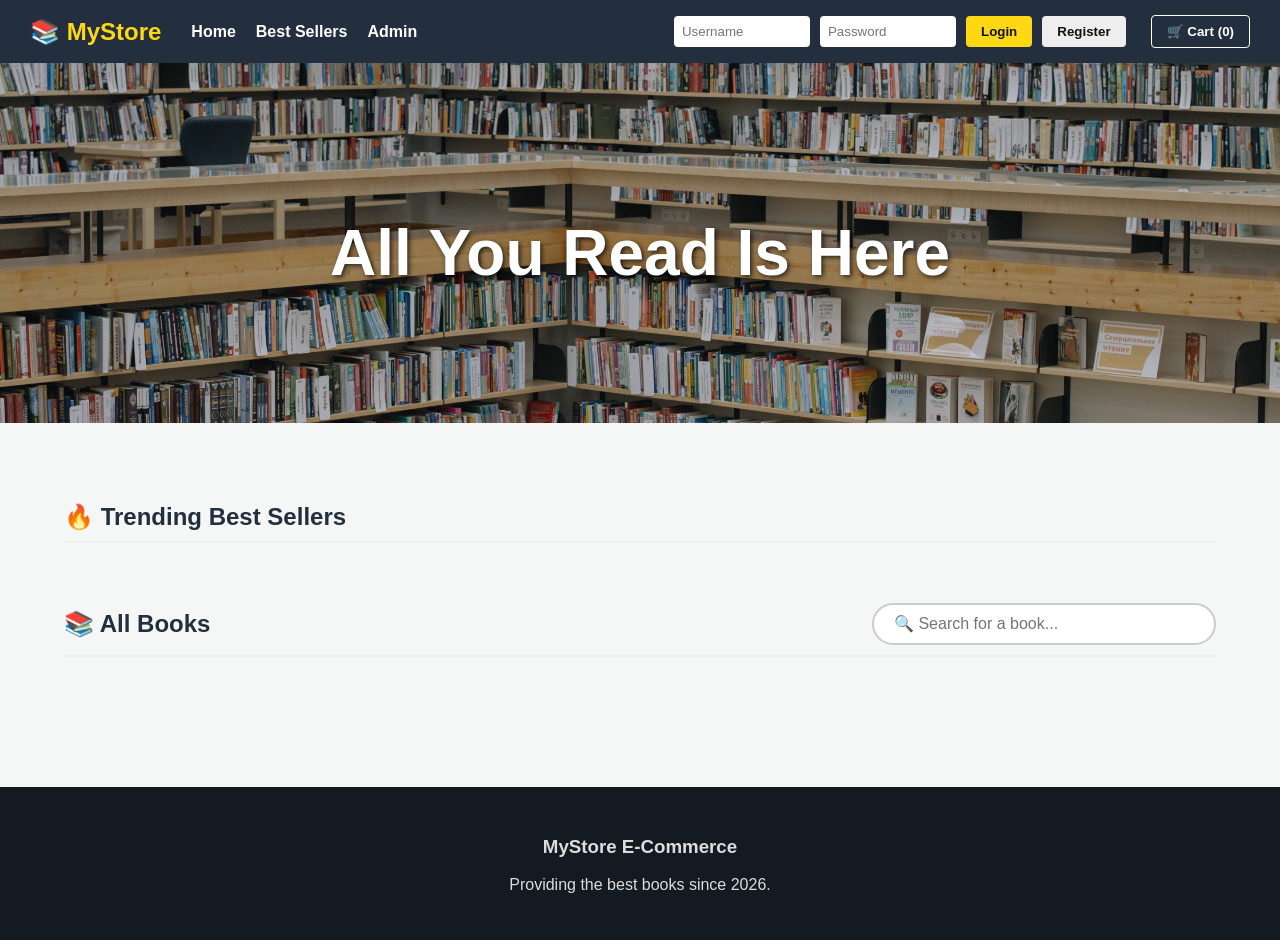
<file: frontend/index.html>
<!DOCTYPE html>
<html lang="en">
<head>
    <meta charset="UTF-8">
    <meta name="viewport" content="width=device-width, initial-scale=1.0">
    <title>Modern Bookstore</title>
    
    <link rel="icon" href="data:image/svg+xml,<svg xmlns=%22http://www.w3.org/2000/svg%22 viewBox=%220 0 100 100%22><text y=%22.9em%22 font-size=%2290%22>📚</text></svg>">
    <link rel="stylesheet" href="css/style.css">
</head>
<body>

    <header>

        <div class="header-left">
            <a href="#" class="logo">📚 MyStore</a>
            <nav class="nav-links">
                <a href="#">Home</a>
                <a href="bestsellers.html">Best Sellers</a>
                <a href="admin.html">Admin</a>
            </nav>
        </div>
        
        <div class="user-controls" id="userArea">
            <input type="text" id="usernameInput" placeholder="Username">
            <input type="password" id="passwordInput" placeholder="Password">
            <button class="auth-btn" onclick="login()">Login</button>
            <button class="auth-btn" style="background: #eee;" onclick="register()">Register</button>
            <button class="cart-btn" onclick="toggleCart()">🛒 Cart (<span id="cartCount">0</span>)</button>
        </div>
    </header>
    <div class="landing-container">
        <p class="landing-text">All You Read Is Here</p>
        <img src="./images/pexels-cottonbro-6333724.jpg" alt="landing image">
    </div>
    <main class="store-container">
        <h2 class="section-title">🔥 Trending Best Sellers</h2>
        <div id="trending-front" class="book-grid"></div>

        <div style="display: flex; justify-content: space-between; align-items: center; border-bottom: 2px solid #eee; margin-top: 40px; margin-bottom: 20px; padding-bottom: 10px; flex-wrap: wrap; gap: 15px;">
            <h2 class="section-title" style="border: none; margin: 0; padding: 0;">📚 All Books</h2>
            <input type="text" id="searchBar" onkeyup="debounceSearch()" placeholder="🔍 Search for a book..." class="search-input">
        </div>
    
        <div id="categoryMenu" class="category-menu"></div>
        <div id="store-front" class="book-grid"></div>

        <div style="text-align: center; margin: 40px 0;">
            <button id="loadMoreBtn" onclick="loadMoreBooks()" class="buy-btn" style="width: 250px; display: none;">Load More Books ⬇️</button>
        </div>
    </main>

    <div class="cart-overlay" id="cartOverlay">
        <div class="cart-modal">
            <div style="display: flex; justify-content: space-between; align-items: center;">
                <h2>Your Shopping Cart</h2>
                <button onclick="toggleCart()" style="background: none; border: none; font-size: 1.2rem; cursor: pointer;">❌</button>
            </div>
            
            <div id="cartItemsList"></div>
            
            <div class="cart-total">
                Total: $<span id="cartTotal">0.00</span>
            </div>
            
            <div id="cartMessage" style="text-align: center; font-weight: bold; margin-top: 15px;"></div>
            
            <button class="buy-btn" onclick="checkout()" style="margin-top: 15px;">Secure Checkout</button>
            <button onclick="clearCart()" style="width: 100%; margin-top: 10px; padding: 10px; background: transparent; border: 1px solid #ccc; cursor: pointer; border-radius: 20px;">Empty Cart</button>
        </div>
    </div> 


    <div class="payment-modal-overlay" id="paymentOverlay">
        <div class="payment-box">
            <h2>💳 Secure Checkout</h2>
            <p style="color: #666; margin-bottom: 20px; font-weight: bold;">Amount due: $<span id="paymentTotal">0.00</span></p>
            
            <label style="font-size: 0.85rem; color: #555;">Cardholder Name</label>
            <input type="text" id="cardName" class="payment-input" placeholder="Jane Doe" required>
            
            <label style="font-size: 0.85rem; color: #555;">Card Number</label>
            <input type="text" id="cardNumber" class="payment-input" placeholder="0000 0000 0000 0000" maxlength="19" onkeyup="formatCardNumber(this)" required>
            
            <div class="payment-row">
                <div style="flex: 1;">
                    <label style="font-size: 0.85rem; color: #555;">Expiry (MM/YY)</label>
                    <input type="text" id="cardExpiry" class="payment-input" placeholder="12/26" maxlength="5" required>
                </div>
                <div style="flex: 1;">
                    <label style="font-size: 0.85rem; color: #555;">CVC</label>
                    <input type="password" id="cardCVC" class="payment-input" placeholder="123" maxlength="3" required>
                </div>
            </div>
            
            <button class="payment-btn" id="payButton" onclick="processPayment()">Pay $<span id="btnPaymentTotal">0.00</span></button>
            <button onclick="closePaymentModal()" style="width: 100%; margin-top: 10px; padding: 10px; background: transparent; border: none; cursor: pointer; color: #888; text-decoration: underline;">Cancel and return to cart</button>
            
            <div class="secure-badge">
                🔒 Powered by MockStripe
            </div>
        </div>
    </div>

    <div id="toast"></div>

    <footer>
        <h3>MyStore E-Commerce</h3>
        <p>Providing the best books since 2026.</p>
    </footer>

    <script src="js/telemetry.js"></script>
    <script src="js/storefront.js"></script>
</body>
</html>
</file>
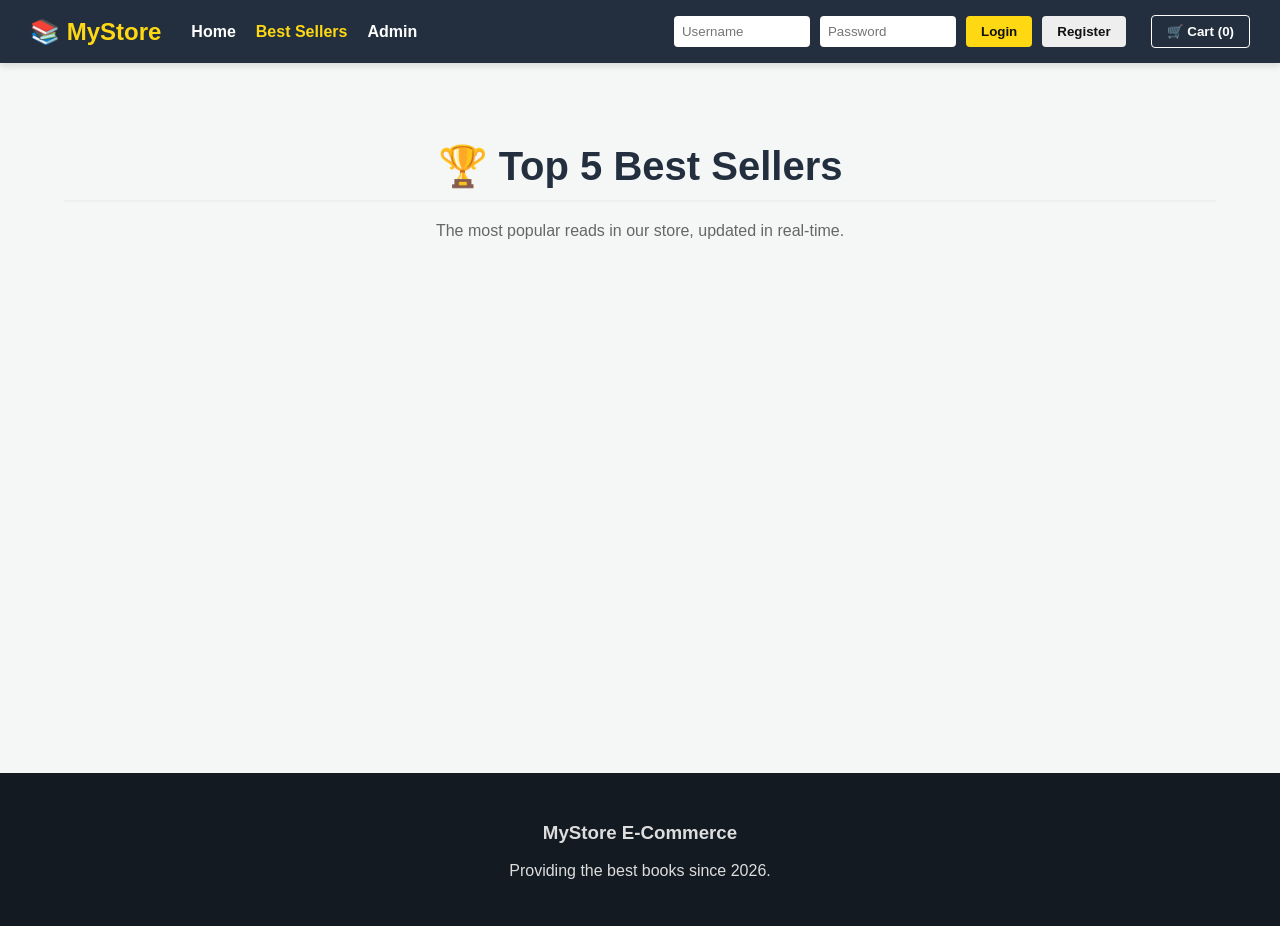
<file: frontend/bestsellers.html>
<!DOCTYPE html>
<html lang="en">
<head>
    <meta charset="UTF-8">
    <meta name="viewport" content="width=device-width, initial-scale=1.0">
    <title>Top 5 Best Sellers - MyStore</title>
    <link rel="stylesheet" href="css/style.css">
    <head>
        <meta charset="UTF-8">
        <meta name="viewport" content="width=device-width, initial-scale=1.0">
        <title>Modern Bookstore</title>
        
        <link rel="icon" href="data:image/svg+xml,<svg xmlns=%22http://www.w3.org/2000/svg%22 viewBox=%220 0 100 100%22><text y=%22.9em%22 font-size=%2290%22>📚</text></svg>">
        
        <link rel="stylesheet" href="css/style.css">
    </head>
</head>
<body>

    <header>
        <div class="header-left">
            <a href="index.html" class="logo">📚 MyStore</a>
            <nav class="nav-links">
                <a href="index.html">Home</a>
                <a href="bestsellers.html" style="font-weight: bold; color: #ffd814;">Best Sellers</a>
                <a href="admin.html">Admin</a>
            </nav>
        </div>
        
        <div class="user-controls" id="userArea">
            <input type="text" id="usernameInput" placeholder="Username">
            <input type="password" id="passwordInput" placeholder="Password">
            <button class="auth-btn" onclick="login()">Login</button>
            <button class="auth-btn" style="background: #eee;" onclick="register()">Register</button>
            <button class="cart-btn" onclick="toggleCart()">🛒 Cart (<span id="cartCount">0</span>)</button>
        </div>
    </header>

    <main class="store-container" style="min-height: 70vh;">
        <h2 class="section-title" style="text-align: center; font-size: 2.5rem; margin-top: 40px;">🏆 Top 5 Best Sellers</h2>
        <p style="text-align: center; color: #666; margin-bottom: 40px;">The most popular reads in our store, updated in real-time.</p>
        
        <div id="trending-front" class="book-grid"></div>
    </main>

    <div class="cart-overlay" id="cartOverlay">
        <div class="cart-modal">
            <div style="display: flex; justify-content: space-between; align-items: center;">
                <h2>Your Shopping Cart</h2>
                <button onclick="toggleCart()" style="background: none; border: none; font-size: 1.2rem; cursor: pointer;">❌</button>
            </div>
            <div id="cartItemsList"></div>
            <div class="cart-total">Total: $<span id="cartTotal">0.00</span></div>
            <div id="cartMessage" style="text-align: center; font-weight: bold; margin-top: 15px;"></div>
            <button class="buy-btn" onclick="checkout()" style="margin-top: 15px;">Secure Checkout</button>
            <button onclick="clearCart()" style="width: 100%; margin-top: 10px; padding: 10px; background: transparent; border: 1px solid #ccc; cursor: pointer; border-radius: 20px;">Empty Cart</button>
        </div>
    </div> 

    <div class="payment-modal-overlay" id="paymentOverlay">
        <div class="payment-box">
            <h2>💳 Secure Checkout</h2>
            <p style="color: #666; margin-bottom: 20px; font-weight: bold;">Amount due: $<span id="paymentTotal">0.00</span></p>
            <label style="font-size: 0.85rem; color: #555;">Cardholder Name</label>
            <input type="text" id="cardName" class="payment-input" placeholder="Jane Doe" required>
            <label style="font-size: 0.85rem; color: #555;">Card Number</label>
            <input type="text" id="cardNumber" class="payment-input" placeholder="0000 0000 0000 0000" maxlength="19" onkeyup="formatCardNumber(this)" required>
            <div class="payment-row">
                <div style="flex: 1;">
                    <label style="font-size: 0.85rem; color: #555;">Expiry (MM/YY)</label>
                    <input type="text" id="cardExpiry" class="payment-input" placeholder="12/26" maxlength="5" required>
                </div>
                <div style="flex: 1;">
                    <label style="font-size: 0.85rem; color: #555;">CVC</label>
                    <input type="password" id="cardCVC" class="payment-input" placeholder="123" maxlength="3" required>
                </div>
            </div>
            <button class="payment-btn" id="payButton" onclick="processPayment()">Pay $<span id="btnPaymentTotal">0.00</span></button>
            <button onclick="closePaymentModal()" style="width: 100%; margin-top: 10px; padding: 10px; background: transparent; border: none; cursor: pointer; color: #888; text-decoration: underline;">Cancel and return to cart</button>
        </div>
    </div>

    <div id="toast"></div>

    <footer>
        <h3>MyStore E-Commerce</h3>
        <p>Providing the best books since 2026.</p>
    </footer>

    <script src="js/telemetry.js"></script>
    <script src="js/storefront.js"></script>
</body>
</html>
</file>
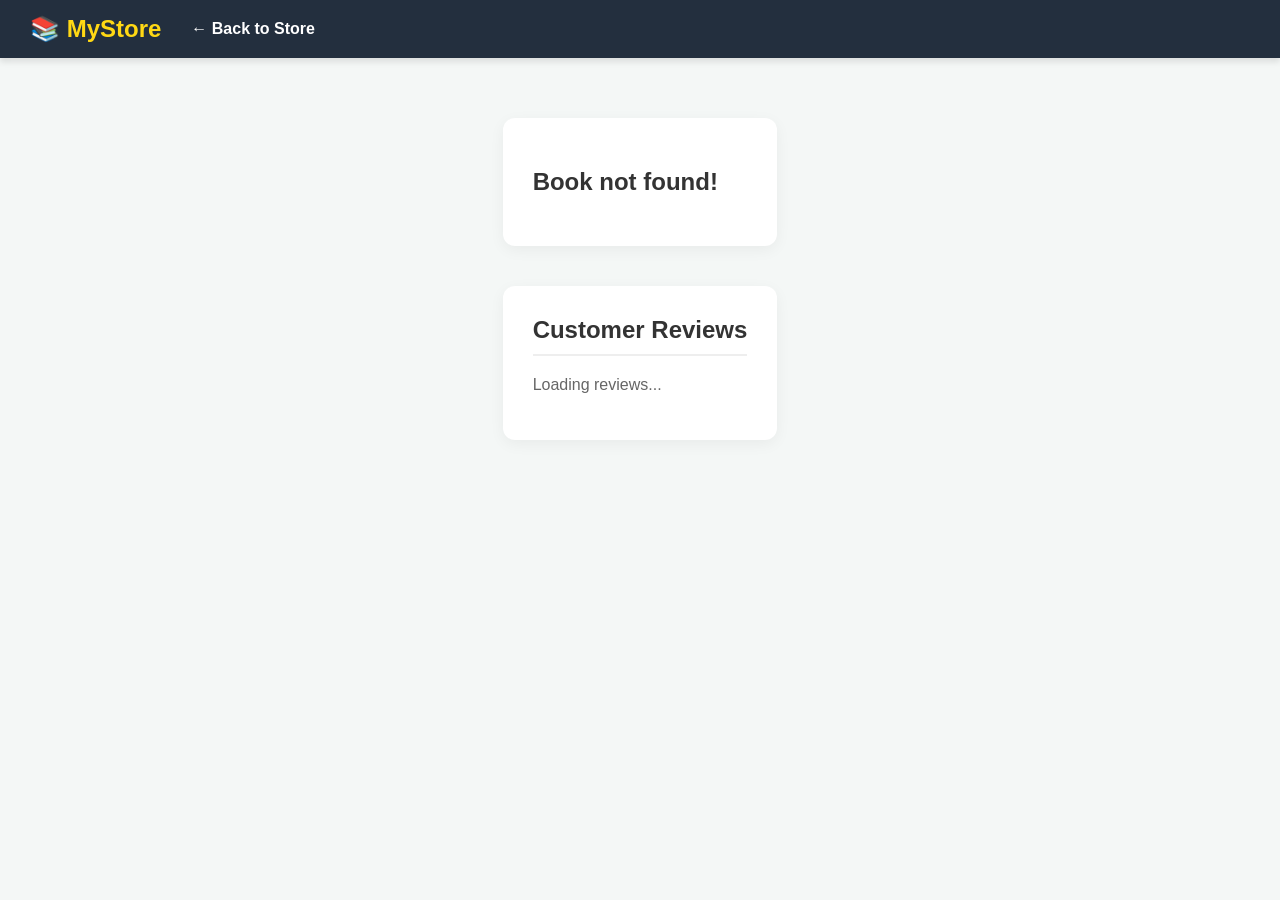
<file: frontend/book.html>
<!DOCTYPE html>
<html lang="en">
<head>
    <meta charset="UTF-8">
    <meta name="viewport" content="width=device-width, initial-scale=1.0">
    <title>Book Details - MyStore</title>
    <link rel="stylesheet" href="css/style.css">
    <head>
        <meta charset="UTF-8">
        <meta name="viewport" content="width=device-width, initial-scale=1.0">
        <title>Modern Bookstore</title>
        
        <link rel="icon" href="data:image/svg+xml,<svg xmlns=%22http://www.w3.org/2000/svg%22 viewBox=%220 0 100 100%22><text y=%22.9em%22 font-size=%2290%22>📚</text></svg>">
        
        <link rel="stylesheet" href="css/style.css">
    </head>
    <style>
        .details-container { max-width: 1000px; margin: 40px auto; padding: 20px; }
        .split-view { display: flex; gap: 40px; background: white; padding: 30px; border-radius: 12px; box-shadow: 0 4px 15px rgba(0,0,0,0.05); flex-wrap: wrap; }
        .book-cover-large { flex: 1; min-width: 250px; background: #f8f9fa; display: flex; align-items: center; justify-content: center; font-size: 5rem; border-radius: 8px; min-height: 350px; border: 1px solid #eee; }
        .book-info { flex: 2; min-width: 300px; }
        .book-title { font-size: 2.2rem; color: #111; margin-bottom: 5px; margin-top: 0; }
        .book-author { font-size: 1.1rem; color: #0070ba; margin-bottom: 20px; }
        .book-price-large { font-size: 2rem; color: #B12704; font-weight: bold; margin: 15px 0; }
        .synopsis { color: #333; line-height: 1.6; margin-bottom: 30px; }
        
        .reviews-section { margin-top: 40px; background: white; padding: 30px; border-radius: 12px; box-shadow: 0 4px 15px rgba(0,0,0,0.05); }
        .review-card { border-bottom: 1px solid #eee; padding: 20px 0; }
        .review-card:last-child { border-bottom: none; }
        .review-header { display: flex; justify-content: space-between; margin-bottom: 10px; }
        .reviewer-name { font-weight: bold; color: #111; }
        .review-date { color: #888; font-size: 0.9rem; }
    </style>
</head>
<body style="background-color: #f4f7f6;">

    <header>
        <div class="header-left">
            <a href="index.html" class="logo">📚 MyStore</a>
            <nav class="nav-links">
                <a href="index.html">← Back to Store</a>
            </nav>
        </div>
    </header>

    <div class="details-container">
        <div class="split-view" id="bookDetailsArea">
            <h3 style="text-align:center; width: 100%;">Loading book details...</h3>
        </div>

        <div class="reviews-section">
            <h2 style="margin-top: 0; border-bottom: 2px solid #eee; padding-bottom: 10px;">Customer Reviews</h2>
            <div id="reviewsList">
                <p style="color: #666;">Loading reviews...</p>
            </div>
        </div>
    </div>
</div> </div> <div id="toast"></div>
    <script src="js/telemetry.js"></script>
    <script src="js/book.js"></script>
</body>
</html>
</file>
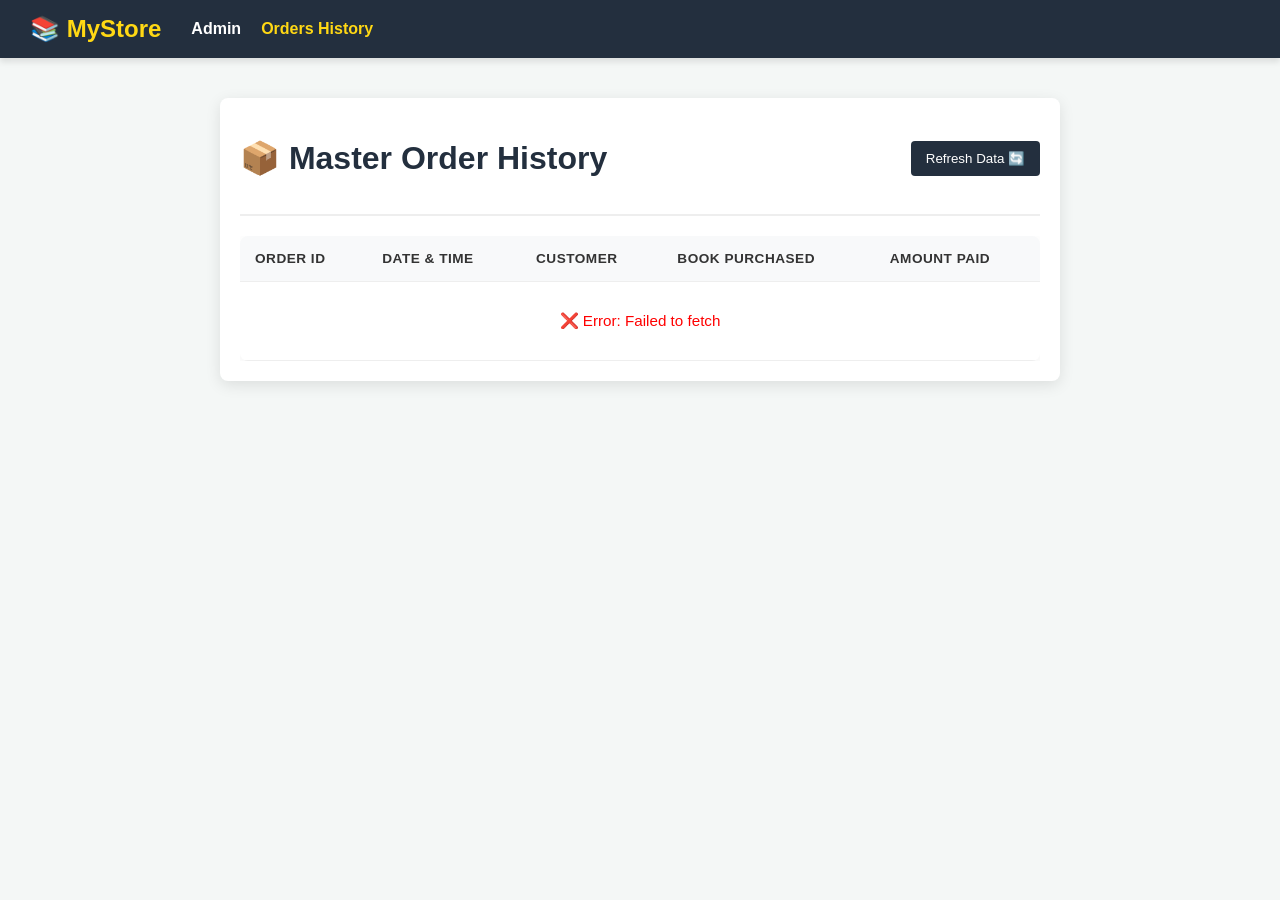
<file: frontend/orders.html>
<!DOCTYPE html>
<html lang="en">
<head>
    <meta charset="UTF-8">
    <meta name="viewport" content="width=device-width, initial-scale=1.0">
    <title>Admin - Order History</title>
    <link rel="stylesheet" href="css/style.css">
    <head>
        <meta charset="UTF-8">
        <meta name="viewport" content="width=device-width, initial-scale=1.0">
        <title>Modern Bookstore</title>
        
        <link rel="icon" href="data:image/svg+xml,<svg xmlns=%22http://www.w3.org/2000/svg%22 viewBox=%220 0 100 100%22><text y=%22.9em%22 font-size=%2290%22>📚</text></svg>">
        
        <link rel="stylesheet" href="css/style.css">
    </head>
    <style>
        .orders-container {
            max-width: 1200px;
            margin: 40px auto;
            padding: 20px;
            background: white;
            border-radius: 8px;
            box-shadow: 0 4px 15px rgba(0,0,0,0.1);
        }

        .header {
            color: #232f3e;
            border-bottom: 2px solid #eee;
            padding-bottom: 15px;
            margin-bottom: 20px;
            display: flex;
            justify-content: space-between;
            align-items: center;
        }

        /* Table Styling */
        .table-wrapper {
            overflow-x: auto; /* Makes it scrollable on mobile */
        }

        table {
            width: 100%;
            border-collapse: collapse;
            font-size: 0.95rem;
        }

        th, td {
            padding: 15px;
            text-align: left;
            border-bottom: 1px solid #eee;
        }

        th {
            background-color: #f8f9fa;
            color: #333;
            font-weight: bold;
            text-transform: uppercase;
            font-size: 0.85rem;
            letter-spacing: 0.5px;
        }

        tr:hover { background-color: #fdfdfd; }

        .price-badge {
            background: #e8f5e9;
            color: #2e7d32;
            padding: 4px 8px;
            border-radius: 4px;
            font-weight: bold;
        }
        
        .user-badge {
            background: #e3f2fd;
            color: #1565c0;
            padding: 4px 8px;
            border-radius: 4px;
            font-weight: bold;
        }
    </style>
</head>
<body style="background-color: #f4f7f6;">

    <header>
        <div class="header-left">
            <a href="index.html" class="logo">📚 MyStore</a>
            <nav class="nav-links">
                <a href="admin.html">Admin</a>
                <a href="orders.html" style="color: #ffd814;">Orders History</a>
            </nav>
        </div>
    </header>

    <div class="orders-container">
        <div class="header">
            <h1>📦 Master Order History</h1>
            <button onclick="fetchOrders()" style="padding: 10px 15px; background: #232f3e; color: white; border: none; border-radius: 4px; cursor: pointer;">Refresh Data 🔄</button>
        </div>

        <div class="table-wrapper">
            <table>
                <thead>
                    <tr>
                        <th>Order ID</th>
                        <th>Date & Time</th>
                        <th>Customer</th>
                        <th>Book Purchased</th>
                        <th>Amount Paid</th>
                    </tr>
                </thead>
                <tbody id="ordersTableBody">
                    <tr><td colspan="5" style="text-align:center; padding: 30px;">Loading order history...</td></tr>
                </tbody>
            </table>
        </div>
    </div>

    <script src="js/orders.js"></script>
</body>
</html>
</file>
<file: frontend/css/style.css>
/* --- GLOBAL STYLES --- */
body {
    font-family: 'Segoe UI', Tahoma, Geneva, Verdana, sans-serif;
    background-color: #f4f7f6;
    margin: 0;
    padding: 0;
    color: #333;
    display: flex;
    flex-direction: column;
    min-height: 100vh; /* Keeps footer at the bottom */
   
}

/* --- NAVBAR (Red & White Zones) --- */
header {
    background-color: #232f3e;
    color: white;
    padding: 15px 30px;
    display: flex;
    justify-content: space-between;
    align-items: center;
    box-shadow: 0 4px 6px rgba(0,0,0,0.1);
    flex-wrap: wrap; /* Allows the right side to drop down if needed */
    gap: 15px; 
}

.header-left {
    display: flex;
    align-items: center;
    gap: 30px;
    flex-wrap: wrap; /* Allows links to wrap below logo if squished */
}

.logo {
    font-size: 1.5rem;
    font-weight: bold;
    color: #ffd814;
    text-decoration: none;
}

.nav-links {
    display: flex;
    gap: 20px;
    flex-wrap: wrap;
}

.nav-links a {
    color: white;
    text-decoration: none;
    font-weight: bold;
}

.nav-links a:hover {
    color: #ffd814;
}

/* User Login Area */
.user-controls {
    display: flex;
    gap: 10px;
    align-items: center;
    flex-wrap: wrap; /* Let inputs drop down if squished */
}

.user-controls input {
    padding: 8px;
    border-radius: 4px;
    border: none;
    max-width: 120px; /* Keeps inputs from being too long on mobile */
}

.auth-btn {
    background-color: #ffd814;
    color: #111;
    border: none;
    padding: 8px 15px;
    border-radius: 4px;
    cursor: pointer;
    font-weight: bold;
}

.auth-btn:hover { background-color: #f7ca00; }

/* --- MOBILE RESPONSIVENESS (The Magic Trick!) --- */
@media (max-width: 768px) {
    header {
        flex-direction: column; /* Stacks the left and right sides on top of each other */
        align-items: flex-start;
        padding: 15px;
    }
    
    .header-left {
        gap: 15px;
        flex-direction: column;
        align-items: flex-start;
    }
    
    .user-controls {
        width: 100%;
        margin-top: 10px;
    }
}

/* --- HERO BANNER (LANDING CONTAINER) --- */
.landing-container {
    width: 100%;
    height: 40vh; /* Locks the box to 40% of the screen height */
    overflow: hidden;
    position: relative;
    background-color: #232f3e; /* A dark fallback color while the image loads */
}

.landing-container img {
    width: 100%;
    height: 100%;
    object-fit: cover; /* This is the magic! It zooms/crops perfectly without squishing */
    object-position: center; /* Keeps the focal point in the middle */
    display: block;
    opacity: 0.8; /* Optional: slightly darkens the image so it fits the modern UI */
    z-index: 1;
}

.landing-text {
    position: absolute; /* REQUIRED: Force the text out of normal flow and over the image */
    
    /* Perfect vertical and horizontal centering trick */
    top: 35%;
    left: 50%;
    transform: translate(-50%, -50%); 
    
    /* Ensure it's in front of the image */
    z-index: 10; 
    
    /* Modern text styling */
    color: white;
    font-size: 4rem; /* user needs to choose size, e.g. 3rem or 4.5rem for bold headline */
    font-weight: bold;
    text-align: center; /* Center multi-line text */
    text-shadow: 2px 2px 5px rgba(0,0,0,0.7); /* Optional: extra readability on light image areas */
    
    /* --- ANIMATION CONTROLS --- */
    opacity: 0; /* Page starts with the text invisible */
    animation: fadeInUp 0.5s ease-out forwards; /* Name, duration, timing, stay at the end */
    animation-delay: 0.1s; /* Tiny delay before starting feels more natural */
}

/* Define the 'fadeInUp' motion */
@keyframes fadeInUp {
    0% {
        opacity: 0;
        /* Start 50px BELOW the perfectly centered position. 
           We have to combine the existing '-50%' centering logic with the offset. */
        transform: translate(-50%, calc(-50% + 50px));
    }
    100% {
        opacity: 1;
        /* End exactly at the perfectly centered position. */
        transform: translate(-50%, -50%);
    }
}

/* --- PRODUCT CAROUSEL (Cyan Zone) --- */
.store-container {
    padding: 40px 5%; /* 5% margin on the sides keeps it looking neat */
    flex: 1; 
    max-width: 1400px;
    margin: 0 auto;
    width: 90%;
}

.section-title {
    color: #232f3e;
    border-bottom: 2px solid #eee;
    padding-bottom: 10px;
    margin-top: 40px;
    margin-bottom: 20px;
}

/* This replaces the horizontal scroll with a clean, wrapping grid */
.book-grid {
    display: grid;
    grid-template-columns: repeat(auto-fill, minmax(260px, 1fr));
    gap: 50px;
}

.book-card {
    background: white;
    border-radius: 10px;
    padding: 25px;
    box-shadow: 0 4px 8px rgba(0,0,0,0.05);
    transition: transform 0.2s, box-shadow 0.2s;
    text-align: center;
    border: 1px solid #eee;
    display: flex;
    flex-direction: column; /* Pushes the buy button to the bottom */
}

.book-card:hover {
    transform: translateY(-5px);
    box-shadow: 0 8px 16px rgba(0,0,0,0.1);
}

.price { font-size: 1.4rem; color: #B12704; font-weight: bold; margin: 10px 0; }
.stock { color: #007600; font-size: 0.9rem; margin-bottom: auto; /* Pushes button down */ }
.stock.low { color: #c40000; }

.buy-btn, .rate-btn {
    height: 42px; /* Force identical height */
    display: flex;
    align-items: center;
    justify-content: center;
    box-sizing: border-box; /* Crucial: includes border in the height calculation */
    font-size: 0.95rem;
    cursor: pointer;
    transition: all 0.2s ease;
    border-radius: 25px; 
    padding: 0 15px; /* Side padding only, height is fixed */
}
 

.buy-btn {
    background-color: #ffd814;
    color: #111;
    border: none;
    font-weight: bold;
    flex: 2;
}

.buy-btn:hover {
    background-color: #f7ca00;
}

/* Custom Scrollbar for Carousel */
#store-front::-webkit-scrollbar { height: 10px; }
#store-front::-webkit-scrollbar-thumb { background: #ccc; border-radius: 5px; }
#store-front::-webkit-scrollbar-track { background: #f1f1f1; }

.book-card {
    min-width: 250px; /* Forces cards to stay wide in the carousel */
    scroll-snap-align: start;
    background: white;
    border-radius: 10px;
    padding: 25px;
    box-shadow: 0 4px 8px rgba(0,0,0,0.05);
    transition: transform 0.2s, box-shadow 0.2s;
    text-align: center;
    border: 1px solid #eee;
}

.book-card:hover {
    transform: translateY(-5px);
    box-shadow: 0 8px 16px rgba(0,0,0,0.1);
}

.price { font-size: 1.4rem; color: #B12704; font-weight: bold; margin: 10px 0; }
.stock { color: #007600; font-size: 0.9rem; margin-bottom: 20px; }
.stock.low { color: #c40000; }

.buy-btn {
    background-color: #ffd814; color: #111; border: 1px solid #fcd200;
    padding: 12px 20px; border-radius: 20px; cursor: pointer;
    font-weight: bold; width: 100%; transition: background-color 0.2s;
}
.buy-btn:hover { background-color: #f7ca00; }

/* --- FOOTER (Brown Zone) --- */
footer {
    background-color: #131a22;
    color: #ddd;
    text-align: center;
    padding: 30px 20px;
    margin-top: auto;
}

.footer-links { margin-top: 15px; }
.footer-links a { color: #fff; text-decoration: none; margin: 0 10px; font-size: 0.9rem; }
.footer-links a:hover { text-decoration: underline; }

/* --- SHOPPING CART MODAL --- */
.cart-btn {
    background-color: transparent;
    border: 1px solid white;
    color: white;
    padding: 8px 15px;
    border-radius: 4px;
    cursor: pointer;
    font-weight: bold;
    margin-left: 15px;
}
.cart-btn:hover { background-color: rgba(255,255,255,0.1); }

.cart-overlay {
    display: none; /* Hidden by default */
    position: fixed;
    top: 0; left: 0; width: 100%; height: 100%;
    background: rgba(0,0,0,0.5);
    z-index: 1000;
    justify-content: center;
    align-items: center;
}

.cart-modal {
    background: white;
    width: 400px;
    max-width: 90%;
    border-radius: 10px;
    padding: 20px;
    box-shadow: 0 10px 30px rgba(0,0,0,0.2);
    color: #333;
}

.cart-item {
    display: flex;
    justify-content: space-between;
    border-bottom: 1px solid #eee;
    padding: 10px 0;
}

.cart-total {
    font-size: 1.2rem;
    font-weight: bold;
    text-align: right;
    margin-top: 15px;
}

/* --- TOAST NOTIFICATIONS --- */
#toast {
    visibility: hidden;
    min-width: 250px;
    margin-left: -125px; /* Centers it */
    background-color: #333;
    color: #fff;
    text-align: center;
    border-radius: 8px;
    padding: 16px;
    position: fixed;
    z-index: 2000;
    left: 50%;
    bottom: 30px;
    font-size: 1rem;
    font-weight: bold;
    opacity: 0;
    transition: opacity 0.5s, bottom 0.5s, visibility 0.5s;
    box-shadow: 0 5px 15px rgba(0,0,0,0.3);
}

#toast.show {
    visibility: visible;
    opacity: 1;
    bottom: 50px; /* Slides up slightly */
}

#toast.error { background-color: #d9534f; color: white; }
#toast.success { background-color: #5cb85c; color: white; }

/* --- SEARCH BAR --- */
.search-input {
    padding: 10px 20px;
    font-size: 1rem;
    border: 2px solid #ccc;
    border-radius: 25px;
    width: 300px;
    outline: none;
    transition: border-color 0.3s, box-shadow 0.3s;
}

.search-input:focus {
    border-color: #ffd814;
    box-shadow: 0 0 8px rgba(255, 216, 20, 0.5);
}

/* --- CATEGORY PILLS --- */
.category-menu {
    display: flex;
    overflow-x: auto;
    gap: 10px;
    padding: 10px 0 20px 0;
}
.category-menu::-webkit-scrollbar { display: none; } /* Hide scrollbar for cleaner look */

.cat-btn {
    background: white; border: 1px solid #ccc; padding: 8px 16px;
    border-radius: 20px; cursor: pointer; font-weight: bold; white-space: nowrap;
    transition: all 0.2s;
}
.cat-btn:hover { background: #eee; }
.cat-btn.active { background: #232f3e; color: white; border-color: #232f3e; }

.book-category-tag {
    font-size: 0.8rem;  padding: 3px 8px; 
    border-radius: 10px; color: #555; display: inline-block; margin-bottom: 10px;
    text-decoration: underline;
}


/* --- RATE BUTTON --- */
.rate-btn {
    background-color: transparent;
    color: #555;
    border: none; /* Removed the 2px solid border! */
    font-weight: bold;
    flex: 1;
    transition: background-color 0.2s ease, transform 0.1s ease;
}

.rate-btn:hover {
    border-color: #dcb700;
    background-color: #fff9e6;
}


/* --- MOCK PAYMENT GATEWAY --- */
.payment-modal-overlay {
    display: none; position: fixed; z-index: 2000; left: 0; top: 0;
    width: 100%; height: 100%; background: rgba(0,0,0,0.7);
    justify-content: center; align-items: center;
}

.payment-box {
    background: white; padding: 30px; border-radius: 12px;
    width: 90%; max-width: 400px; box-shadow: 0 10px 40px rgba(0,0,0,0.3);
}

.payment-box h2 { margin-top: 0; color: #1a1f36; }

.payment-input {
    width: 100%; padding: 12px; margin: 8px 0 15px;
    border: 1px solid #e6e6e6; border-radius: 6px; box-sizing: border-box;
    font-family: monospace; font-size: 1rem;
    transition: border 0.3s;
}

.payment-input:focus { border-color: #0070ba; outline: none; }

.payment-row { display: flex; gap: 15px; }

.payment-btn {
    width: 100%; padding: 15px; background: #0070ba; color: white;
    border: none; border-radius: 6px; font-size: 1.1rem; font-weight: bold;
    cursor: pointer; margin-top: 10px; transition: background 0.3s;
}

.payment-btn:hover { background: #005ea6; }
.payment-btn:disabled { background: #999; cursor: not-allowed; }

.secure-badge { 
    text-align: center; color: #888; font-size: 0.85rem; 
    margin-top: 20px; display: flex; align-items: center; justify-content: center; gap: 5px; 
}

/* --- WISHLIST HEART BUTTON --- */
.wishlist-btn {
    background: transparent;
    border: none;
    font-size: 1.5rem; /* Make the emoji bigger */
    cursor: pointer;
    transition: transform 0.2s ease;
    display: flex;
    align-items: center;
    justify-content: center;
    padding: 0 5px;
    outline: none;
}

.wishlist-btn:hover {
    transform: scale(1.15); /* Subtle grow when hovering */
}

/* The pop animation class we will trigger with JS */
.wishlist-btn.animating {
    animation: popHeart 0.3s ease-in-out;
}

@keyframes popHeart {
    0% { transform: scale(1); }
    50% { transform: scale(1.5); }
    100% { transform: scale(1); }
}
/* Inventory Table */
#inventory { width: 100%; overflow-x: auto; } /* Forces the tab to stretch */
table { width: 100%; min-width: 800px; border-collapse: collapse; background: white; box-shadow: 0 4px 15px rgba(0,0,0,0.05); border-radius: 8px; overflow: hidden; }
th, td { padding: 15px; text-align: left; border-bottom: 1px solid #ddd; }
th { background-color: #232f3e; color: white; }
.action-btn { padding: 5px 10px; border: none; border-radius: 4px; cursor: pointer; font-weight: bold; }
.edit-btn { background-color: #ffc107; color: #000; }
.delete-btn { background-color: #dc3545; color: white; margin-left: 5px; }
/* --- INLINE ADMIN FORM PANEL --- */
.admin-form-panel { 
    background: white; 
    padding: 25px; 
    border-radius: 12px; 
    box-shadow: 0 4px 15px rgba(0,0,0,0.05); 
    margin-bottom: 30px; 
    border-top: 4px solid #0070ba; 
}
.form-grid { 
    display: grid; 
    grid-template-columns: 1fr 1fr 1fr; 
    gap: 15px; 
}
.admin-input { 
    width: 100%; 
    padding: 10px; 
    border: 1px solid #ccc; 
    border-radius: 4px; 
    font-family: inherit; 
    box-sizing: border-box; 
}
.table-wrapper { 
    width: 100%; 
    overflow-x: auto; 
}

@media (max-width: 768px) { 
    .form-grid { grid-template-columns: 1fr; } 
}
</file>
